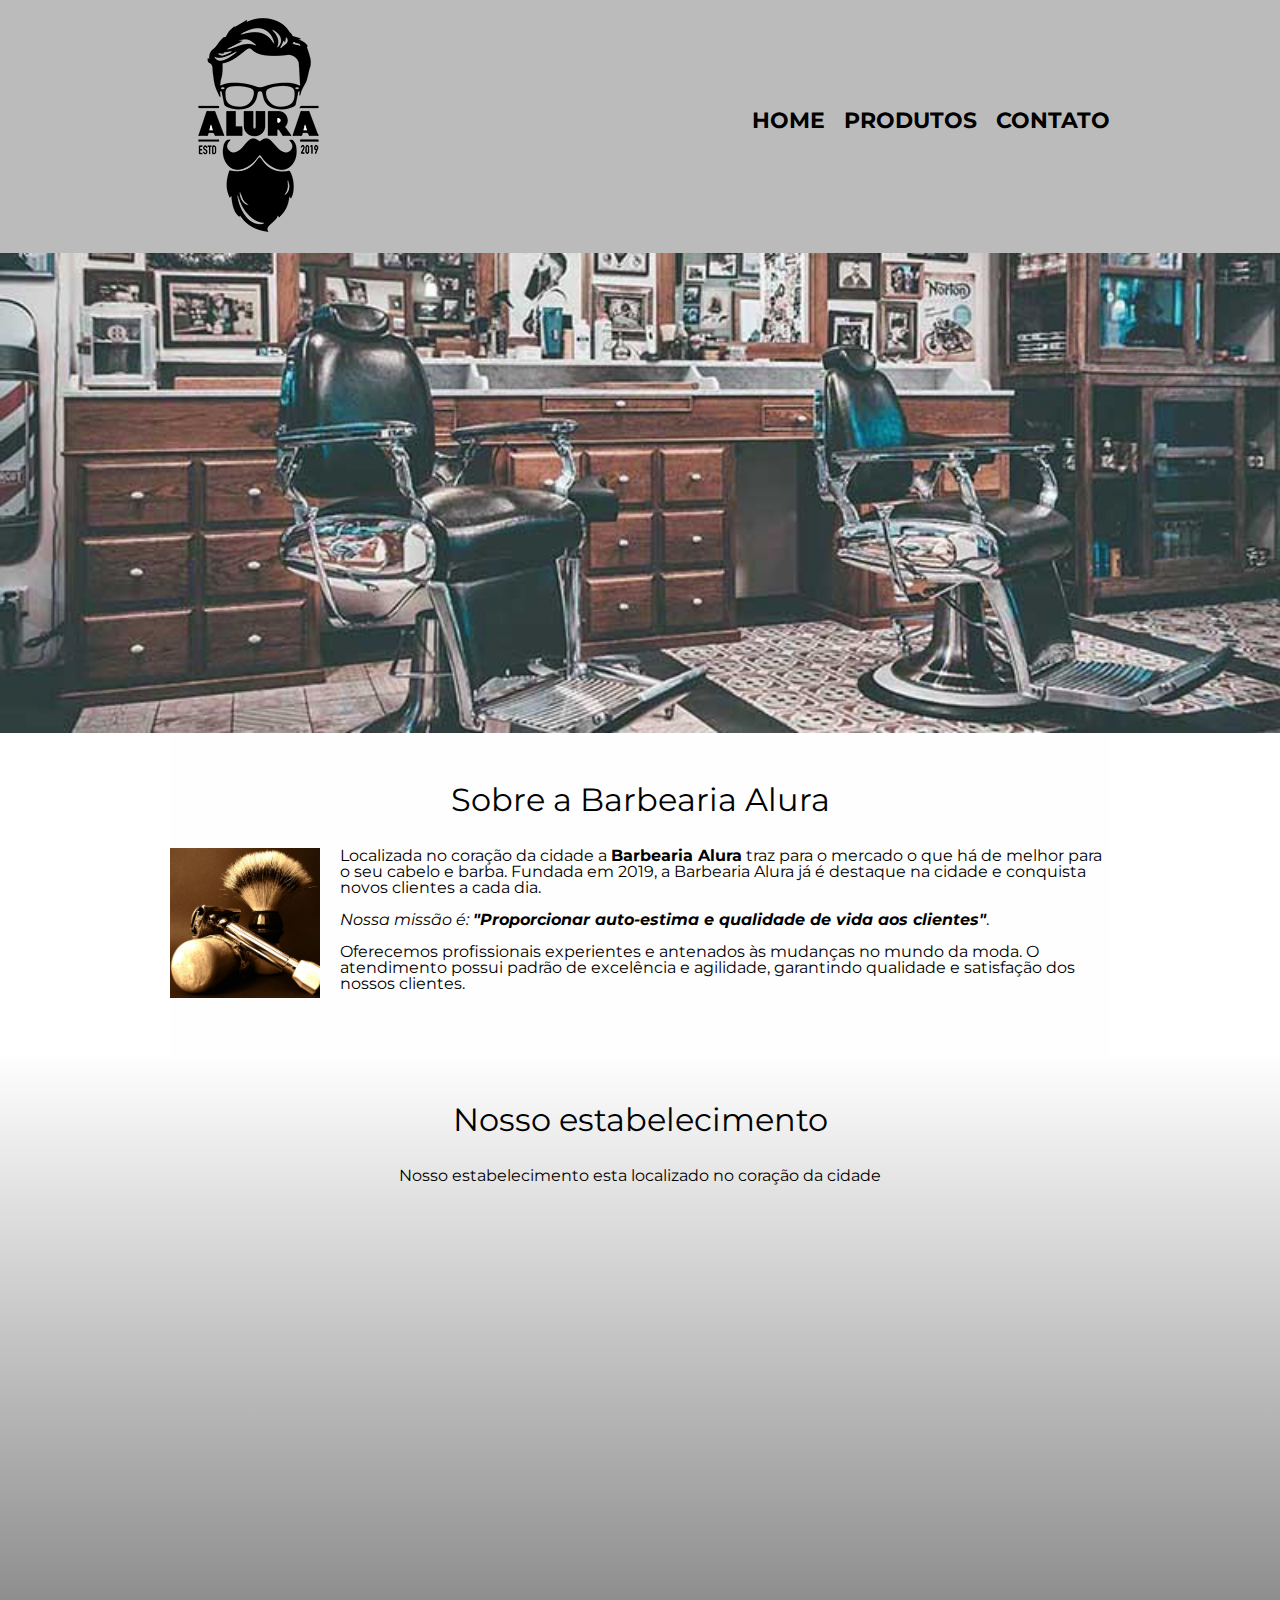
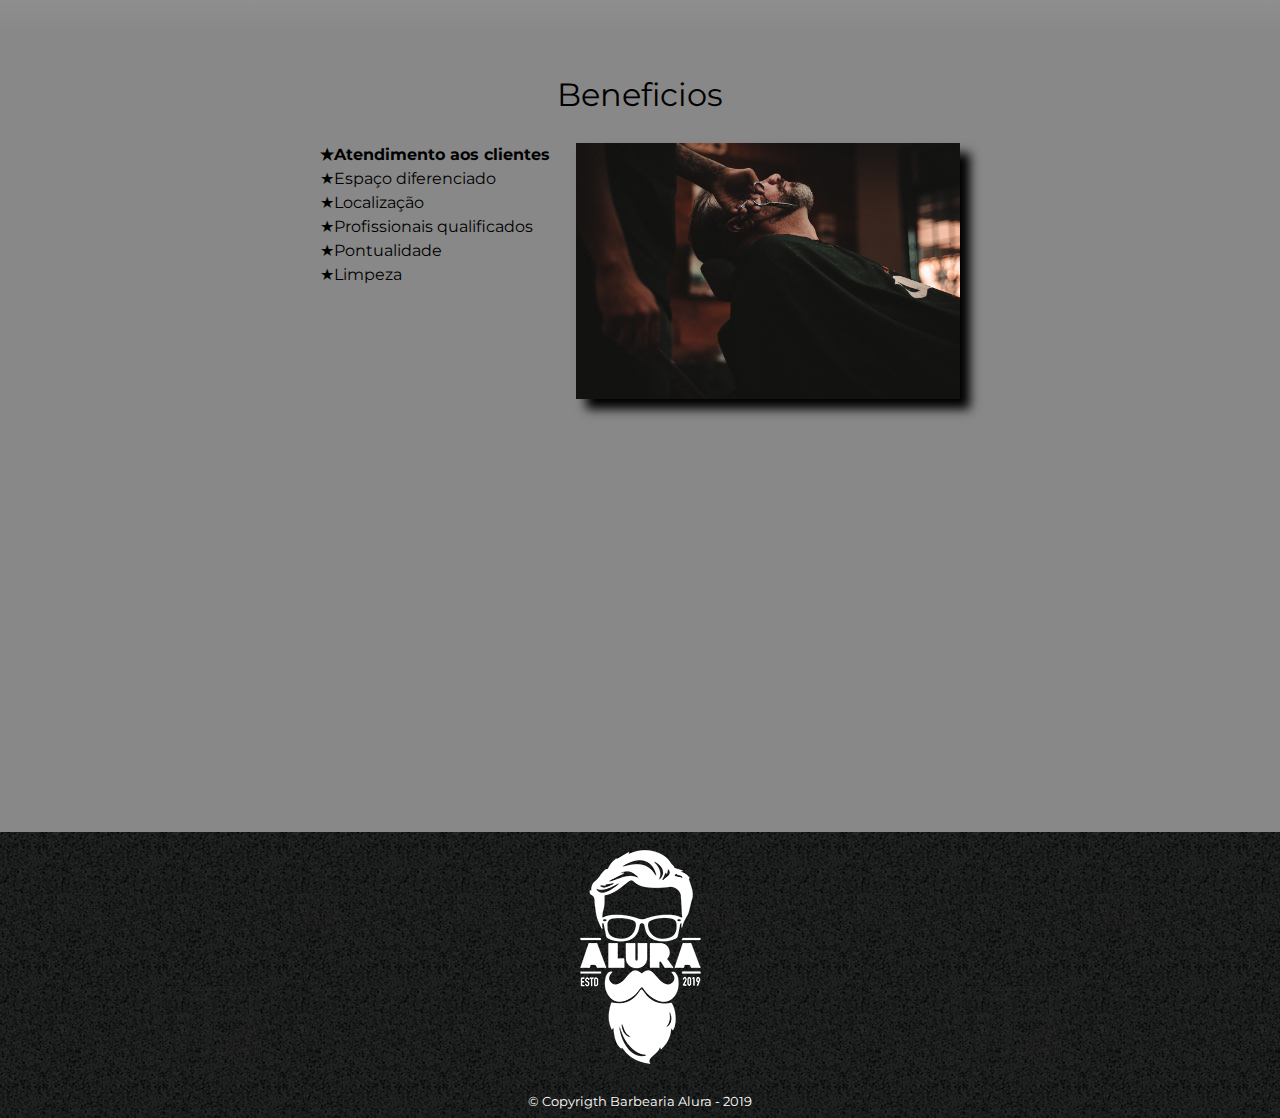
<file: index.html>
<!DOCTYPE html>
<html lang="pt-br">

<head>
    <meta charset="UTF-8">
    <meta name="viewport" content="width=device-width">
    <title>Home - Barbearia Alura</title>
    <link rel="stylesheet" href="./css/reset.css">
    <link rel="stylesheet" href="./css/style.css">
    <link rel="shortcut icon" href="./Produtos/logo-branco.png">
    <link href="https://fonts.googleapis.com/css?family=Montserrat&display=swap" rel="stylesheet">
</head>

<body>
    <!-- Cabeçalho -->
    <header>
        <div class="caixa">
            <h1> <a href="#"><img src="./Produtos/logo.png" alt="Logo da Barbearia Alura"></a> </h1>
            <nav>
                <ul>
                    <li><a href="index.html"><strong> Home</strong></a></li>
                    <li><a href="produtos.html">Produtos</a></li>
                    <li><a href="contato.html">Contato</a></li>
                </ul>
            </nav>
        </div>
    </header>
    <!-- Principal -->
    <img class="banner" src="./Produtos/banner.jpg">
    <!-- Primeira sessão/principal -->
    <main>

        <section class="principal">
            <h2 class="titulo-principal">Sobre a Barbearia Alura</h2>

            <img class="utensilios" src="./Produtos/utensilios.jpg" alt="Utensilios de barbeiro">

            <p>Localizada no coração da cidade a <strong>Barbearia Alura</strong> traz para o mercado o que há de melhor
                para o
                seu
                cabelo e barba. Fundada em 2019, a Barbearia Alura já é destaque na cidade e conquista novos clientes a
                cada
                dia.
            </p>

            <p id="missao"><em>Nossa missão é: <strong>"Proporcionar auto-estima e qualidade de vida aos
                        clientes"</strong></em>.</p>

            <p>Oferecemos profissionais experientes e antenados às mudanças no mundo da moda. O atendimento possui
                padrão de
                excelência e agilidade, garantindo qualidade e satisfação dos nossos clientes.
            </p>
        </section>

        <section class="mapa">
            <h3 class="titulo-principal"> Nosso estabelecimento</h3>
            <p>Nosso estabelecimento esta localizado no coração da cidade </p>

            <div class="mapa-conteudo">
                <iframe
                    src="https://www.google.com/maps/embed?pb=!1m18!1m12!1m3!1d3656.449977466533!2d-46.63452058520605!3d-23.588189868468227!2m3!1f0!2f0!3f0!3m2!1i1024!2i768!4f13.1!3m3!1m2!1s0x94ce5a2b2ed7f3a1%3A0xab35da2f5ca62674!2sCaelum%20-%20Escola%20de%20Tecnologia!5e0!3m2!1spt-BR!2sbr!4v1654702463421!5m2!1spt-BR!2sbr"
                    width="100%" height="300" style="border:0;" allowfullscreen="" loading="lazy"
                    referrerpolicy="no-referrer-when-downgrade"></iframe>
            </div>

        </section>

        <section class="beneficios">
            <h3 class="titulo-principal">Beneficios</h3>
            <div class="conteudo-beneficios">
                <ul class="lista-beneficios">
                    <li class="itens">Atendimento aos clientes</li>
                    <li class="itens">Espaço diferenciado</li>
                    <li class="itens">Localização</li>
                    <li class="itens">Profissionais qualificados</li>
                    <li class="itens">Pontualidade</li>
                    <li class="itens">Limpeza</li>
                </ul><img src="./Produtos/beneficios.jpg" class="img-beneficios">
            </div>
            <div class="video">
                <iframe width="100%" height="315" src="https://www.youtube.com/embed/wcVVXUV0YUY?start=300"
                    title="YouTube video player" frameborder="0"
                    allow="accelerometer; autoplay; clipboard-write; encrypted-media; gyroscope; picture-in-picture"
                    allowfullscreen></iframe>
            </div>
        </section>
    </main>
    <!-- Segunda sessão -->
    <!-- Rodapé -->
    <footer>
        <img src="./Produtos/logo-branco.png" alt="Logo da Barbearia Alura">
        <p class="copyright">&copy; Copyrigth Barbearia Alura - 2019</p>
    </footer>

</body>

</html>
</file>
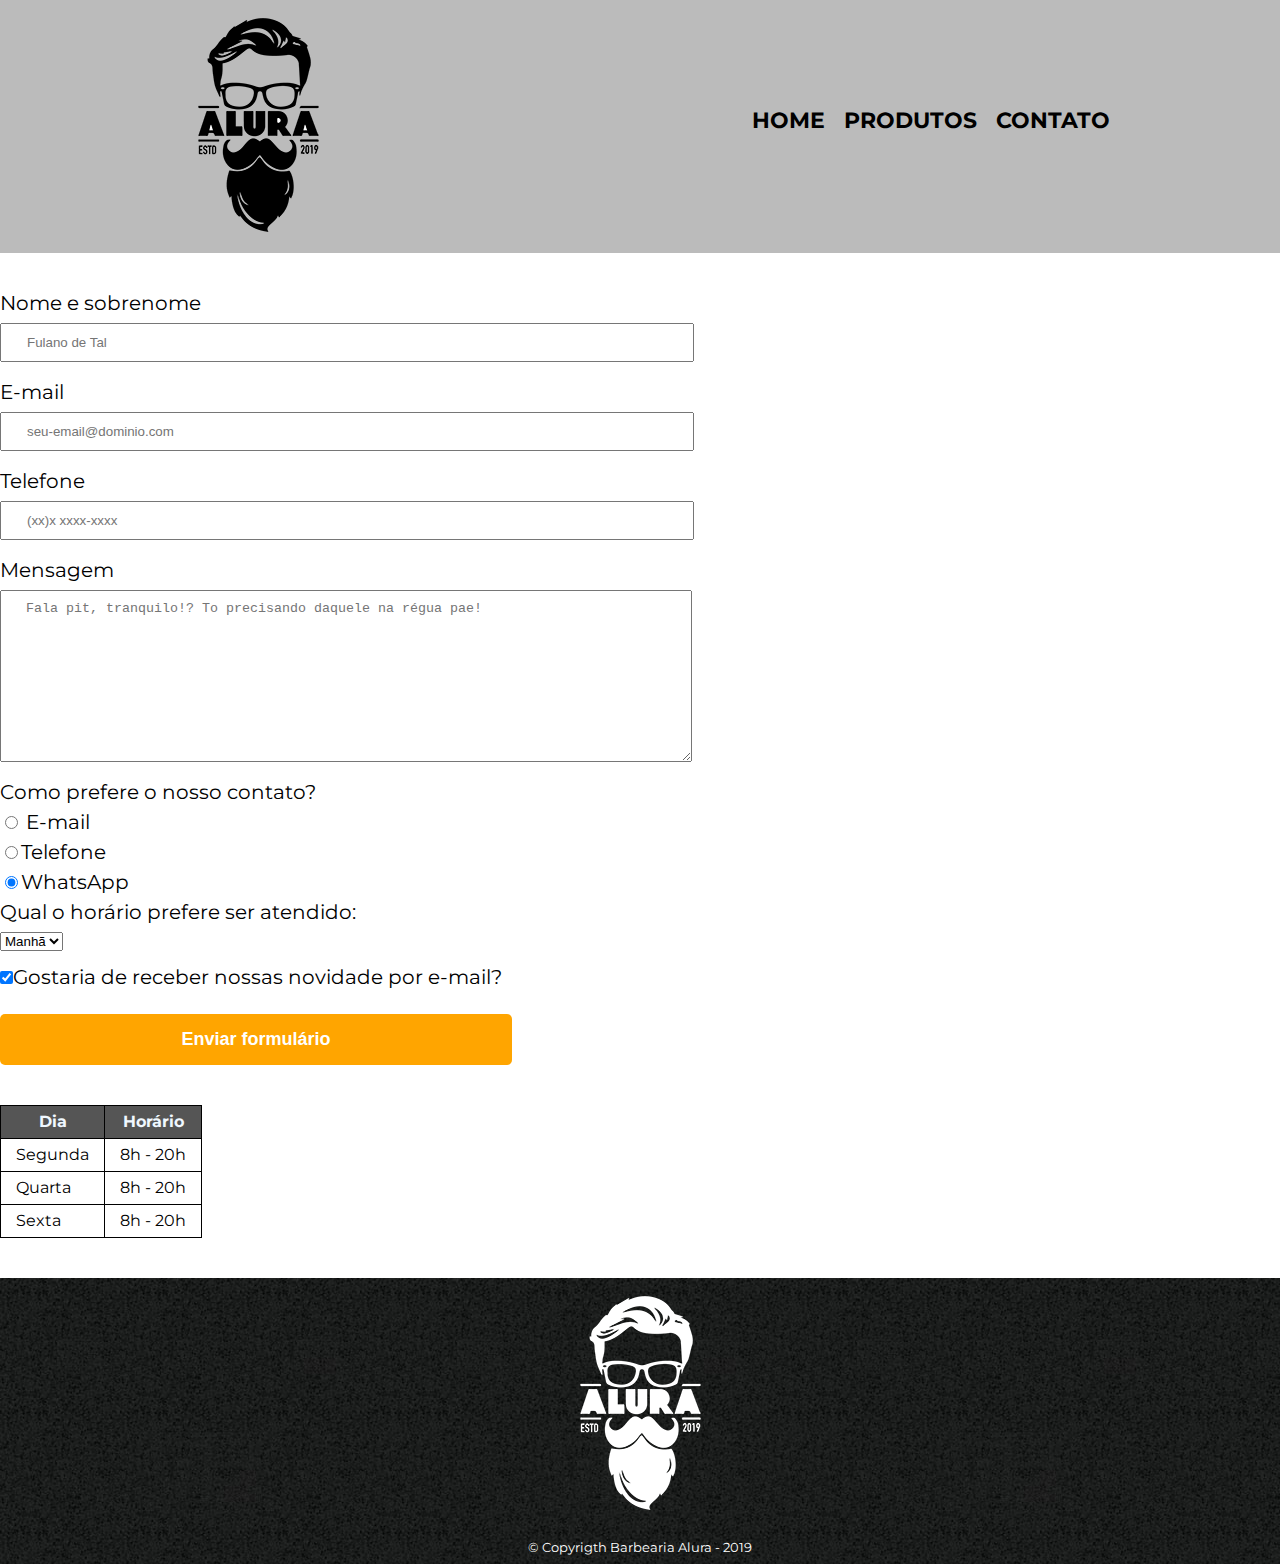
<file: contato.html>
<!DOCTYPE html>
<html lang="pt-br">

<head>
    <meta charset="UTF-8">
    <meta http-equiv="X-UA-Compatible" content="IE=edge">
    <meta name="viewport" content="width=device-width, initial-scale=1.0">
    <link rel="stylesheet" href="./css/reset.css">
    <link rel="stylesheet" href="./css/style.css">
    <link rel="shortcut icon" href="./Produtos/logo-branco.png">
    <link href="https://fonts.googleapis.com/css?family=Montserrat&display=swap" rel="stylesheet">
    <title>Contatos - Barbearia ALura</title>
</head>

<body>
    <!-- Cabeçalho -->
    <header>
        <div class="caixa">
            <h1> <a href="index.html"><img src="./Produtos/logo.png" alt="Logo da Barbearia Alura"></a> </h1>
            <nav>
                <ul>
                    <li><a href="index.html">Home</a></li>
                    <li><a href="produtos.html">Produtos</a></li>
                    <li><a href="contato.html">Contato</a></li>
                </ul>
            </nav>
        </div>
    </header>
    <!-- Principal-->
    <main>
        <form class="forms">
            <!-- Sessão de formulários -->
            <fieldset class="cliente-dados">
                <!-- fieldset = Ela é referente à configuração de um ou mais campos referentes a um assunto específico -->
                <label for="nomesobrenome">Nome e sobrenome</label>
                <input type="text" id="nomesobrenome" class="input-padrao" required placeholder="Fulano de Tal">
                <!-- Required = obrigatório, placeholder = sugestão de preenchimento -->

                <label for="email">E-mail</label>
                <input type="email" id="email" class="input-padrao" required placeholder="seu-email@dominio.com">

                <label for="telefone">Telefone</label>
                <input type="tel" id="telefone" class="input-padrao" required placeholder="(xx)x xxxx-xxxx">

                <label for="mensagem">Mensagem</label>
                <textarea id="mensagem" cols="68" rows="10" class="input-padrao" required
                    placeholder="Fala pit, tranquilo!? To precisando daquele na régua pae!"></textarea>
            </fieldset>

            <fieldset class="cliente-retorno">
                <legend>Como prefere o nosso contato?</legend>
                <label for="radio-email"><input type="radio" name="contato" value="email" id="radio-email">
                    E-mail</label>

                <label for="radio-telefone"><input type="radio" name="contato" value="telefone"
                        id="radio-telefone">Telefone</label>

                <label for="radi-whatsapp"><input type="radio" name="contato" value="whatsapp" id="radio-whatsapp"
                        checked>WhatsApp</label> <!-- checked = opção marcada-->
            </fieldset>
            <fieldset class="cliente-prefere">
                <legend>Qual o horário prefere ser atendido:</legend>
                <!--legend = Titulo de um fieldset-->
                <select>
                    <option value="horario">Manhã</option>
                    <option value="horario">Tarde</option>
                    <option value="horario">Noite</option>
                </select>
            </fieldset>

            <label><input type="checkbox" name="novidades" class="checkbox" checked>Gostaria de receber nossas novidade
                por
                e-mail?</label>



            <input type="submit" value="Enviar formulário" class="enviar">
        </form>
        <table>
            <!-- Tabela de horários-->
            <thead> <!-- cabeçalho da tabela -->
                <tr>
                    <!-- Table row - linha da tabela-->
                    <th>Dia</th> <!-- th - table head = Célula do cabeçalho da tabela.-->
                    <th>Horário</th>
                </tr>
            </thead>
            <tbody>
                <tr>
                    <td>Segunda</td> <!-- Table data - dados da tabela || colunas -->
                    <td>8h - 20h </td>
                </tr>
                <tr>
                    <td>Quarta</td>
                    <td>8h - 20h</td>
                </tr>
                <tr>
                    <td>Sexta</td>
                    <td>8h - 20h</td>
                </tr>
            </tbody>
        </table>
    </main>
    <!-- Rodapé -->
    <footer>
        <img src="./Produtos/logo-branco.png" alt="Logo da Barbearia Alura"> <!-- alt = legenda de img -->
        <p class="copyright">&copy; Copyrigth Barbearia Alura - 2019</p>
    </footer>

</body>

</html>
</file>
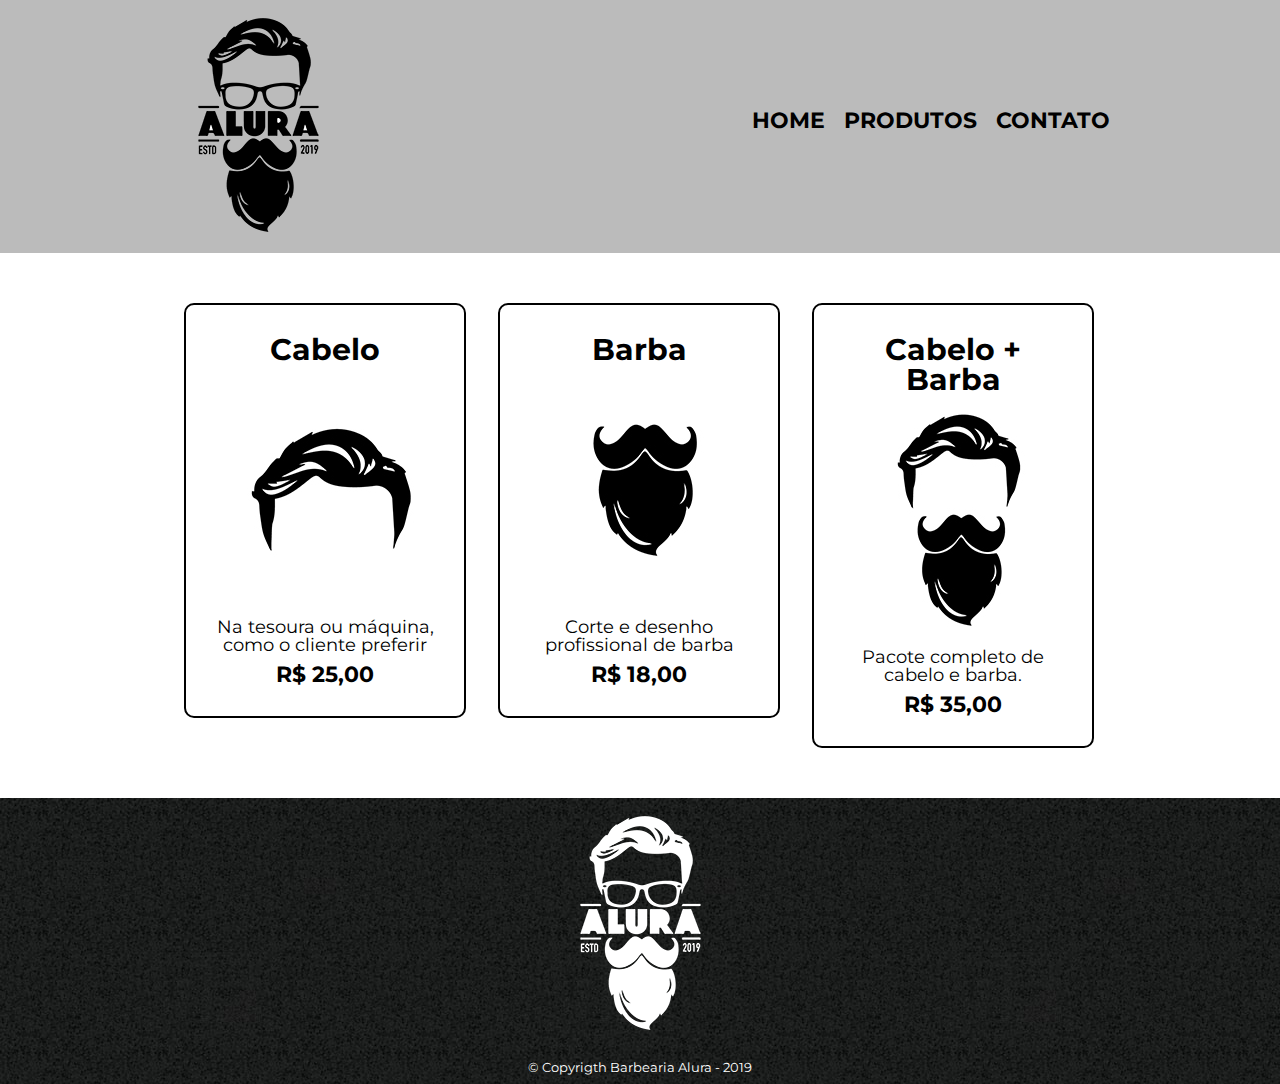
<file: produtos.html>
<!DOCTYPE html>
<html lang="pt-br">

<head>
    <meta charset="UTF-8">
    <meta http-equiv="X-UA-Compatible" content="IE=edge">
    <meta name="viewport" content="width=device-width, initial-scale=1.0">
    <link rel="stylesheet" href="./css/reset.css">
    <link rel="stylesheet" href="./css/style.css">
    <link rel="shortcut icon" href="./Produtos/logo-branco.png">
    <link href="https://fonts.googleapis.com/css?family=Montserrat&display=swap" rel="stylesheet">
    <title>Produtos - Barbearia ALura</title>
</head>

<body>
    <!-- Cabeçalho -->
    <header>
        <div class="caixa">
            <h1> <a href="index.html"><img src="./Produtos/logo.png" alt="Logo da Barbearia Alura"></a> </h1>
            <nav>
                <ul>
                    <li><a href="index.html">Home</a></li>
                    <li><a href="produtos.html">Produtos</a></li>
                    <li><a href="contato.html">Contato</a></li>
                </ul>
            </nav>
        </div>
    </header>
    <!-- Principal -->
    <main>
        <ul class="produtos">
            <li>
                <h2>Cabelo</h2>
                <img src="./Produtos/cabelo.jpg">
                <p class="descricao ">Na tesoura ou máquina, como o cliente preferir</p>
                <p class="preco">R$ 25,00</p>
            </li>
            <li>
                <h2>Barba</h2>
                <img src="./Produtos/barba.jpg">
                <p class="descricao ">Corte e desenho profissional de barba</p>
                <p class="preco">R$ 18,00</p>
            </li>
            <li>
                <h2>Cabelo + Barba</h2>
                <img src="./Produtos/cabelo+barba.jpg">
                <p class="descricao ">Pacote completo de cabelo e barba.</p>
                <p class="preco">R$ 35,00</p>
            </li>
        </ul>
    </main>
    <!-- Rodapé -->
    <footer>
        <img src="./Produtos/logo-branco.png" alt="Logo da Barbearia Alura">
        <p class="copyright">&copy; Copyrigth Barbearia Alura - 2019</p>
    </footer>
</body>

</html>
</file>
<file: css/style.css>
/* Cabeçalho */
body {
    font-family: 'Montserrat', sans-serif;
}
header {
    background-color: #BBBBBB;
}

/* index página principal */
.banner {
    width: 100%;
}

.titulo-principal {
    text-align: center;
    font-size: 2em;
    margin: 0 0 1em;
    clear: left;
}

/*.titulo-principal:first-letter{
    font-weight: bold;
}

.titulo-principal:before{
    content: "[";
}
.titulo-principal:after{
    content: "]";
}*/

.principal{
    padding: 3em 0;
    background: #FEFEFE;
    width: 940px;
    margin: 0 auto;
}

.principal p {
    margin: 0 0 1em;
}

.principal strong{
    font-weight: bold;
}

.principal em{
    font-style: italic;
}

.utensilios {
    width: 16%;
    float: left; /* vai deixar a "img" flutuando para que o texto não fique abaixo dela, sendo assim, o texto vai contornar a "img" dentro da div/section que ele esteja colocado. */
    margin: 0 20px 20px 0;
}

.mapa {
    padding: 3em 0;
    background: linear-gradient(#fefefe, #888888);
}

.mapa-conteudo {
    width: 940px;
    margin: 3em auto;
}

.mapa p{
    margin: 0 0 2em;
    text-align: center;
}

.beneficios {
    padding: 3em 0;
    background: #888888;
}

.conteudo-beneficios{
    width: 640px;
    margin: 0 auto;
}

.lista-beneficios {
    width: 40%;
    display: inline-block;
    vertical-align: top;
}

.itens::before{
    content: "★";
}
.itens{
    line-height: 1.5;

}

.itens:first-child { 
    /*  first-child = primeiro elemento dentre os "filhos"
        last-child = ultimo elemento dentre os "filhos"
        nth-child(1) = o número do elemento é o da posição que você deseja editar, para selecionar os impares (1n) e pares (2n)
        */
    font-weight: bold;
    
}

.img-beneficios {
    width: 60%;
    transition: 0.4s;
    opacity: 1;
    box-shadow: 10px 10px 10px 0 #000000;
}

.img-beneficios:hover{
    opacity: 0.3;
}

.video {
    width: 560px;
    margin: 2em auto; /* vai centralizar o vídeo (iframe) dentro da div */
}
/* index página principal */
.caixa {
    position: relative;
    width: 940px;
    margin: 0 auto;

}

nav {
    position: absolute;
    top: 110px;
    right: 0;
}

nav li {
    display: inline;
    margin: 0 0 0 15px;

}

nav a {
    text-transform: uppercase;
    color: #000000;
    font-weight: bold;
    font-size: 22px;
    text-decoration: none;
}

nav a:hover{
    color: #C78C19;
    text-decoration: overline;
}

/* Principal */
.produtos {
    width: 940px;
    margin: 0 auto;
    padding: 50px 0;
}

.produtos li:hover {
    color: #C78C19;
    border-color: #C78C19;
    transition: .3s all;
    transform: scale(.9);
}

.produtos li:active{
    border-color: green ;
}

.produtos li:hover h2{
    transform: scale(.9);
}

.produtos li {
    display: inline-block;
    text-align: center;
    width: 30%;
    vertical-align: top;
    margin: 0 1.5%;
    padding: 30px 20px;
    box-sizing: border-box;
    /* bordas das li*/
    border-color: #000000 ;
    border-width: 2px;
    border-style: ridge;
    border: 2px solid #000000;
    border-radius: 10px;
}

.produtos h2 {
    font-size: 30px;
    font-weight: bold;
}

.produtos .descricao {
 font-size: 18px;   
}

.produtos .preco {
    font-size: 22px;
    font-weight: bold;
    margin-top: 10px;
}
/*main {
    width: 940px;
    margin: 0 auto;
}*/

.forms {
    margin: 40px 0;
}

.forms label, .forms legend {
    display: block;
    font-size: 20px;
    margin: 0 0 10px;
}

.input-padrao {
    display: block;
    margin: 0 0 20px;
    padding: 10px 25px;
    width: 50%;
}

.checkbox {
    margin: 20px 0;
}

.enviar {
    width: 40%;
    padding: 15px 0;
    background-color: orange;
    color: white;
    font-weight: bold;
    font-size: 18px;
    border: none;
    border-radius: 5px;
    transition: .4s all;
    cursor:pointer ;
}

.enviar:hover{
    background-color: darkorange;
    transform: scale(1.2); /* Para aumentar proporcionalmente use o scale()  */
}

table {
    margin: 20px 0 40px;
}

thead{
    background: #555555;
    color: aliceblue;
    font-weight: bold;
}

td, th {
    border: 1px solid #000000;
    padding: 8px 15px ;
}
/* Rodapé */
footer {
    text-align: center;
    background: url('../Produtos/bg.jpg');
    padding: 0px 0px;
}

.copyright {
    color: #FFFFFF;
    font-size: 13px;
    padding: 10px;
}

@media screen and (max-width: 940px) {
    .caixa, .principal, .conteudo-beneficios, .mapa-conteudo, .video, .produtos {
        width: auto;
    }
    
    h1, header {
        text-align: center;
    }

    nav {
        position: static;
    }

    .lista-beneficios, .img-beneficios {
        width: 100%;
    }

    .produtos li {
        width: 30%;
        margin: 2em;
    }

    .produtos img {
        width: 80%;
    }

    main .produtos {
        text-align: center;
    }
    
    .forms {
        padding: 2em;
    }

    table {
        margin: 2em;
    }
}

@media screen and (max-width: 480px) {
    .caixa, .principal, .conteudo-beneficios, .mapa-conteudo, .video, .produtos {
        width: auto;
    }
    
    h1, header {
        text-align: center;
    }

    nav {
        position: static;
    }

    .lista-beneficios, .img-beneficios {
        width: 100%;
    }

    .produtos li {
        width: 75%;
        margin: 2em;
    }

    .produtos img {
        width: 80%;
    }

    main .produtos {
        text-align: center;
    }
    
    .forms {
        padding: 2em;
    }
    
    table {
        margin: 2em;
    }
}
</file>
